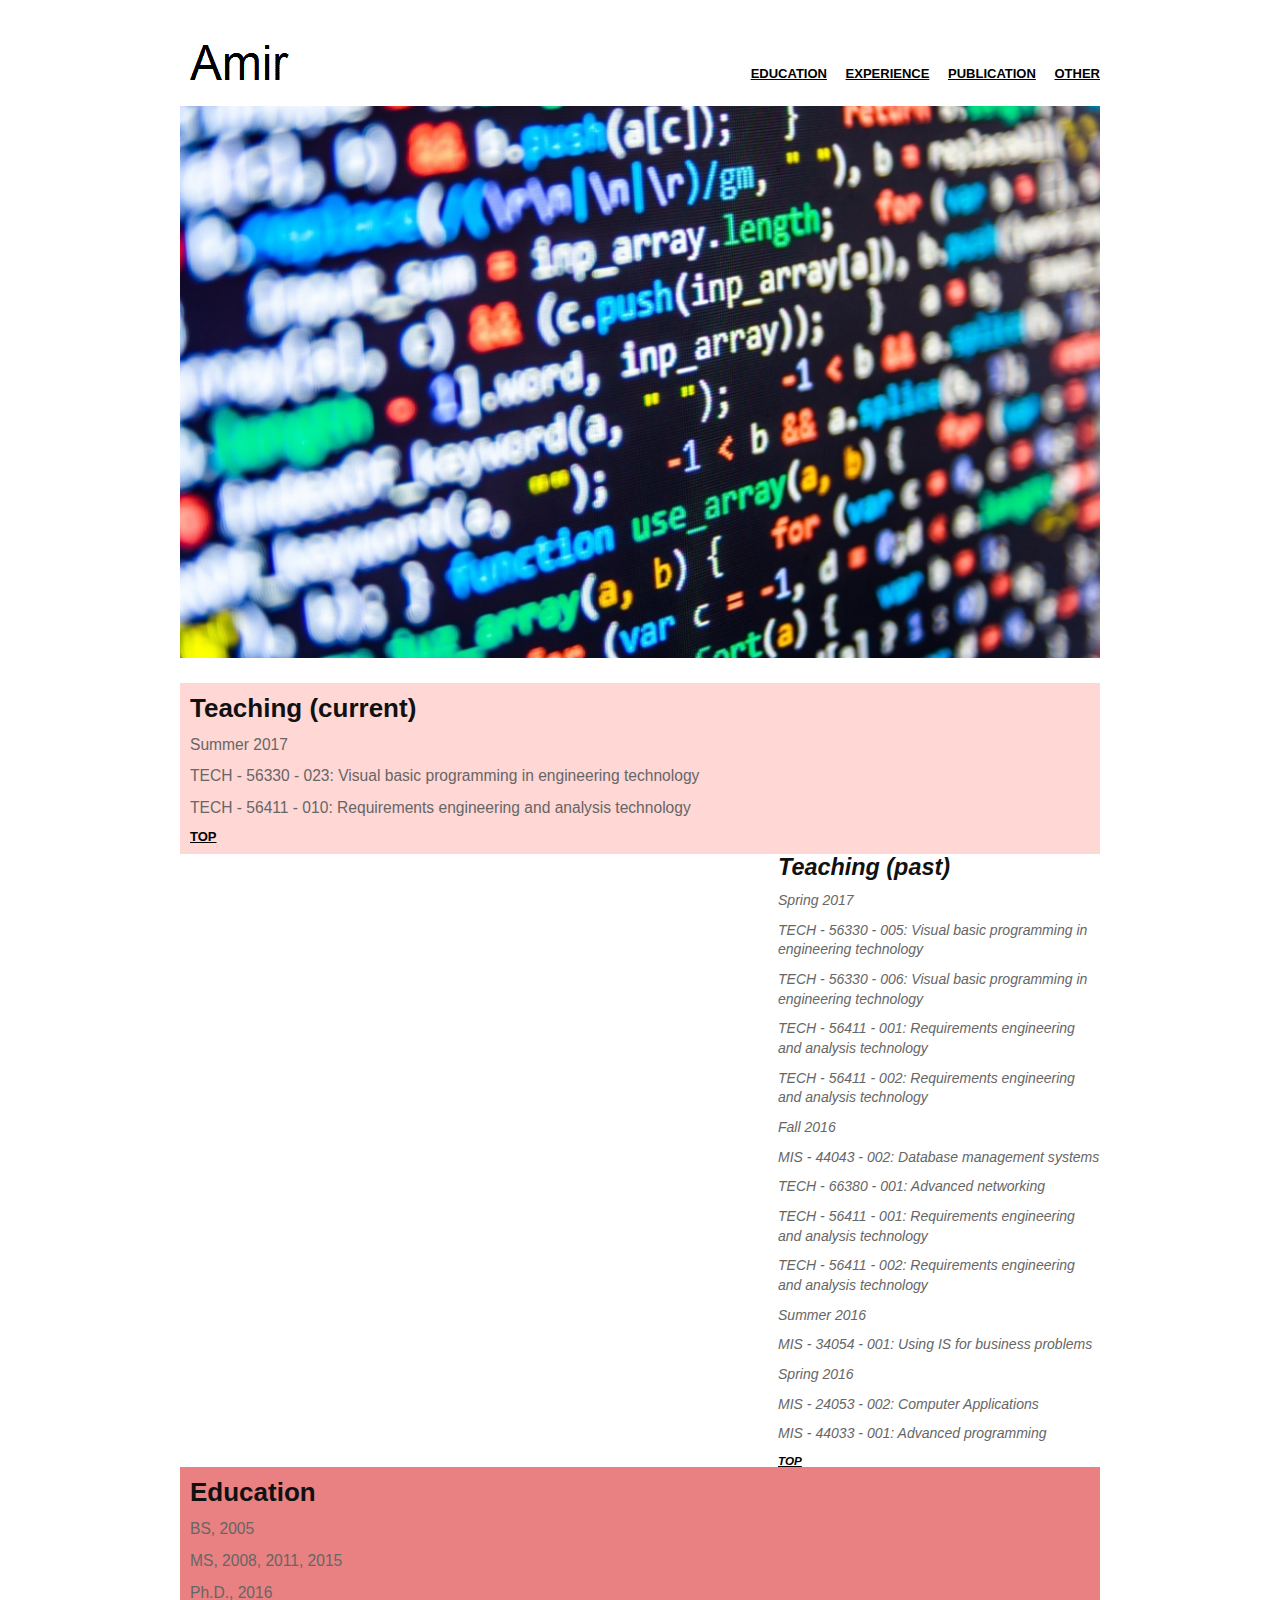
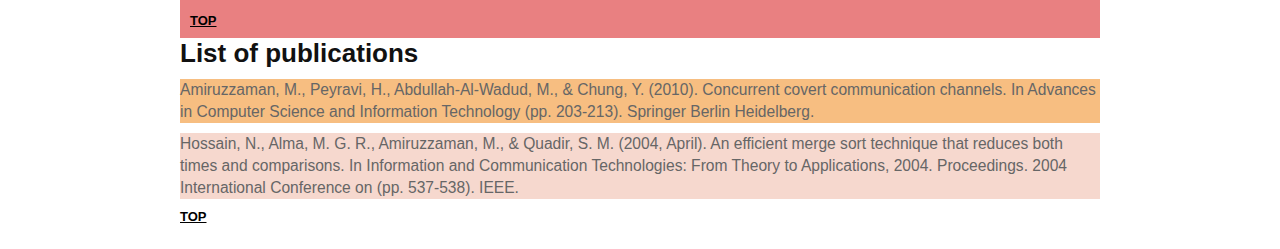
<file: index.html>
<!DOCTYPE html>
<html lang="en">
    <head>
        <meta charset="utf-8"/>
        <title> Amir | Md Amiruzzaman</title>
        <meta name="viewport" content="width=device-width, minimum-scale=1.0, maximum-scale=1.0" />
        <link href="styles/main.css" type="text/css" rel="stylesheet">
        <!--[if lt IE 9]>
        <script src="//html5shiv.googlecode.com/svn/trunk/html5.js"></script>
        <![endif]-->
        <script type='text/javascript' src='scripts/respond.min.js'></script>

    </head>
    <body>
        <a name="home"></a>
        <div id="wrapper">

            <header>

                <nav id="skipTo" class="HideH1">
                    <ul>
                        <li>
                            <a href="#home" title="Welcome to Amir">Welcome to Amir's Home Page</a>			
                        </li>
                    </ul>
                </nav>

                <h1>Md Amiruzzaman</h1>

                <nav>
                    <ul>
                        <li><a href="#education" title="Education">Education</a></li>
                        <li><a href="#experience" title="Experience">Experience</a></li>
                        <li><a href="#publications" title="Publication">Publication</a></li>
                        <li><a href="#" title="Other">Other</a></li>
                    </ul>
                </nav>

                <div id="banner">
                    <img src="images/coding.jpg" alt="banner" />
                </div>

            </header>	

            <section id="experience">
                <h1>Teaching (current)</h1>
                <p>Summer 2017<p>
                <p>TECH - 56330 - 023: Visual basic programming in engineering technology</p>
                <p>TECH - 56411 - 010: Requirements engineering and analysis technology</p>
                <a href="#home" title="top">Top</a>
            </section>

            <aside>
                <h1>Teaching (past)</h1>
                <p>Spring 2017<p>
                <p>TECH - 56330 - 005: Visual basic programming in engineering technology</p>
                <p>TECH - 56330 - 006: Visual basic programming in engineering technology</p>
                <p>TECH - 56411 - 001: Requirements engineering and analysis technology</p>
                <p>TECH - 56411 - 002: Requirements engineering and analysis technology</p>

                <p>Fall 2016<p>
                <p>MIS - 44043 - 002: Database management systems</p>
                <p>TECH - 66380 - 001: Advanced networking</p>
                <p>TECH - 56411 - 001: Requirements engineering and analysis technology</p>
                <p>TECH - 56411 - 002: Requirements engineering and analysis technology</p>		

                <p>Summer 2016<p>
                <p>MIS - 34054 - 001: Using IS for business problems</p>


                <p>Spring 2016<p>
                <p>MIS - 24053 - 002: Computer Applications</p>
                <p>MIS - 44033 - 001: Advanced programming</p>
                <a href="#home" title="top">Top</a>
            </aside>

            <div id="education">
                <a name="education"></a>
                <h1>Education</h1>
                <p>BS, 2005</p>
                <p>MS, 2008, 2011, 2015</p>
                <p>Ph.D., 2016</p>
                <a href="#home" title="top">Top</a>
            </div> <!--END education-->
            <div id="publications">
                <a name="publications"></a>
                <h1>List of publications</h1>
                <p style="background-color:#F7BE81">Amiruzzaman, M., Peyravi, H., Abdullah-Al-Wadud, M., & Chung, Y. (2010). Concurrent covert communication channels. In Advances in Computer Science and Information Technology (pp. 203-213). Springer Berlin Heidelberg.</p>
                <p style="background-color:#F6D8CE">Hossain, N., Alma, M. G. R., Amiruzzaman, M., & Quadir, S. M. (2004, April). An efficient merge sort technique that reduces both times and comparisons. In Information and Communication Technologies: From Theory to Applications, 2004. Proceedings. 2004 International Conference on (pp. 537-538). IEEE.</p>
                <a href="#home" title="top">Top</a>
            </div> <!--END experience-->
        </div>

    </body>
</html>
</file>
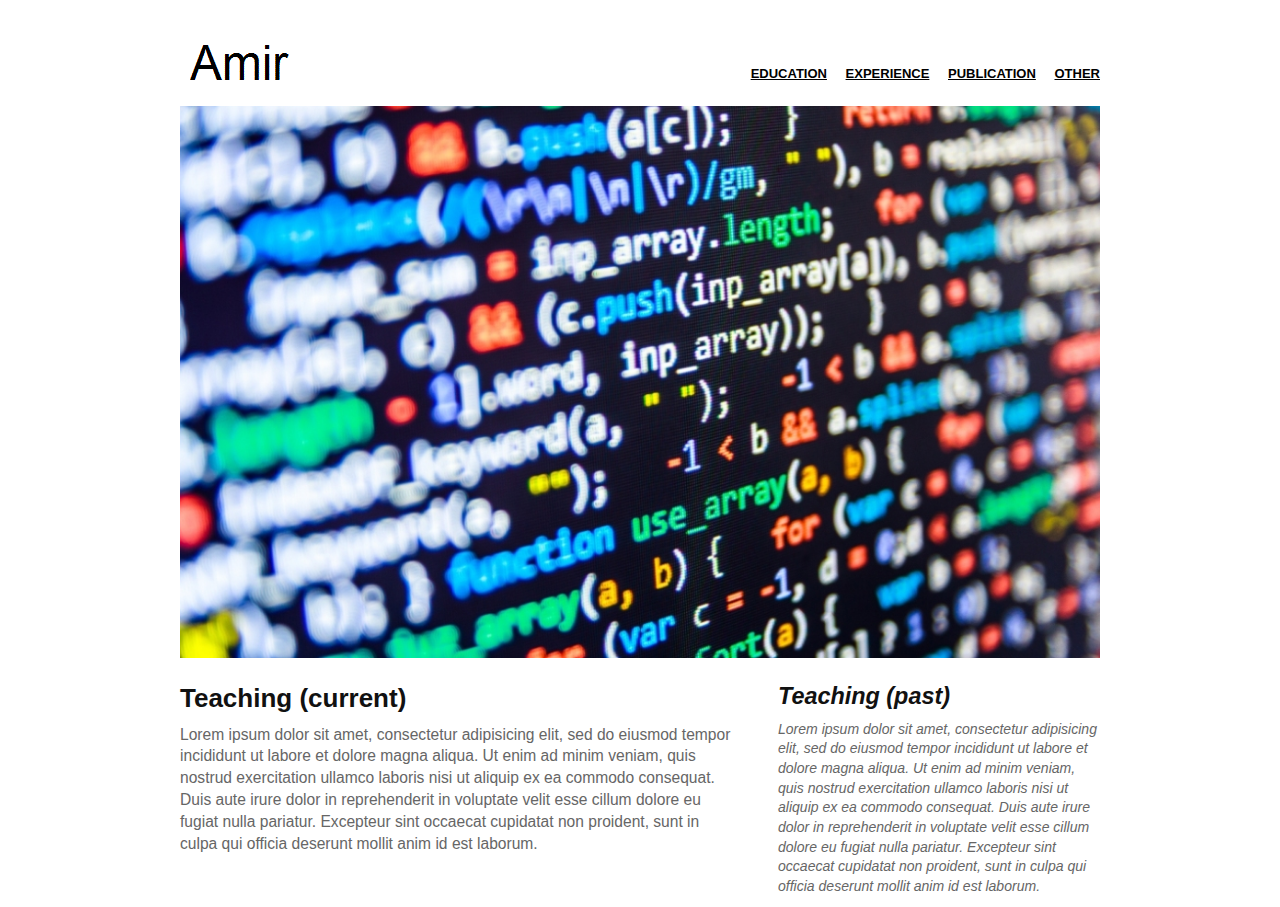
<file: original.html>
<!DOCTYPE html>
<html lang="en">
	<head>
		<meta charset="utf-8"/>
		<title> Demo | Responsive Web</title>
		<meta name="viewport" content="width=device-width, minimum-scale=1.0, maximum-scale=1.0" />
		<link href="styles/main.css" type="text/css" rel="stylesheet">
		<!--[if lt IE 9]>
		<script src="//html5shiv.googlecode.com/svn/trunk/html5.js"></script>
		<![endif]-->
		<script type='text/javascript' src='scripts/respond.min.js'></script>
		
	</head>
	<body>
		
		<div id="wrapper">
		
			<header>
				
				<nav id="skipTo">
					<ul>
						<li>
							<a href="#main" title="Skip to Main Content">Skip to Main Content</a>
						</li>
					</ul>
				</nav>
				
				<h1>Md Amiruzzaman</h1>
				
				<nav>
					<ul>
						<li><a href="#" title="Education">Education</a></li>
						<li><a href="#" title="Experience">Experience</a></li>
						<li><a href="#" title="Publication">Publication</a></li>
						<li><a href="#" title="Other">Other</a></li>
					</ul>
				</nav>
				
				<div id="banner">
					<img src="images/coding.jpg" alt="banner" />
				</div>
				
			</header>	
		
			<section id="main">
				<h1>Teaching (current)</h1>
				<p>Lorem ipsum dolor sit amet, consectetur adipisicing elit, sed do eiusmod tempor incididunt ut labore et dolore magna aliqua. Ut enim ad minim veniam, quis nostrud exercitation ullamco laboris nisi ut aliquip ex ea commodo consequat. Duis aute irure dolor in reprehenderit in voluptate velit esse cillum dolore eu fugiat nulla pariatur. Excepteur sint occaecat cupidatat non proident, sunt in culpa qui officia deserunt mollit anim id est laborum.</p>
			</section>
		
			<aside>
				<h1>Teaching (past)</h1>
				<p>Lorem ipsum dolor sit amet, consectetur adipisicing elit, sed do eiusmod tempor incididunt ut labore et dolore magna aliqua. Ut enim ad minim veniam, quis nostrud exercitation ullamco laboris nisi ut aliquip ex ea commodo consequat. Duis aute irure dolor in reprehenderit in voluptate velit esse cillum dolore eu fugiat nulla pariatur. Excepteur sint occaecat cupidatat non proident, sunt in culpa qui officia deserunt mollit anim id est laborum.</p>
			</aside>
	
		</div>

	</body>
</html>
</file>
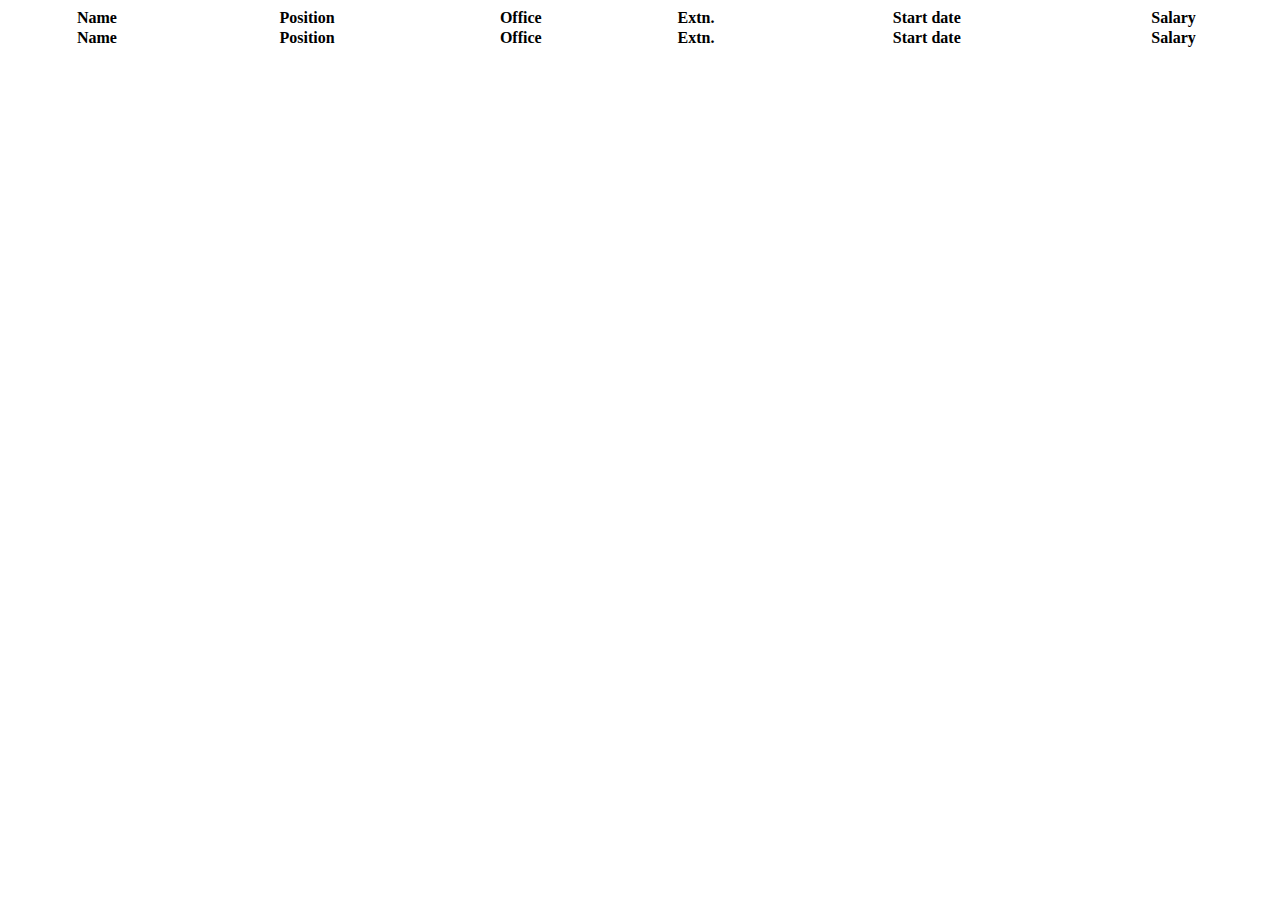
<file: Responsive/jsontable2.html>
<html>
<head>
    <title>Table Data Addition</title>
    <meta charset="utf-8">
    <link rel="stylesheet" href="https://cdn.datatables.net/1.10.16/css/jquery.dataTables.min.css">
	
    <script src="https://code.jquery.com/jquery-1.12.4.js"></script>
    <script src="https://cdn.datatables.net/1.10.16/js/jquery.dataTables.min.js"></script>


<script>
$(document).ready(function() {
    $('#example').DataTable( {
        "ajax": 'mydata.txt'
    } );
} );
</script>
	
<style>

	

</style>

<script>

</script>
	
</head>
<body>
<table id="example" class="display" width="100%" cellspacing="0">
        <thead>
            <tr>
                <th>Name</th>
                <th>Position</th>
                <th>Office</th>
                <th>Extn.</th>
                <th>Start date</th>
                <th>Salary</th>
            </tr>
        </thead>
        <tfoot>
            <tr>
                <th>Name</th>
                <th>Position</th>
                <th>Office</th>
                <th>Extn.</th>
                <th>Start date</th>
                <th>Salary</th>
            </tr>
        </tfoot>
    </table>
</body>
</html>
</file>
<file: styles/main.css>
/* Reset
------------------------------------------------------------ */
* { margin: 0; padding: 0; }
html { overflow-y: scroll;}
body { background:#ffffff; font-size: 13px; color: #666666; font-family: Arial, helvetica, sans-serif;}
ol, ul { list-style: none; margin: 0;}
ul li { margin: 0; padding: 0;}
h1 { margin-bottom: 10px; color: #111111;}	
a, img { outline: none; border:none; color: #000; font-weight: bold; text-transform: uppercase;}
p { margin: 0 0 10px; line-height: 1.4em; font-size: 1.2em;}
img { display: block; margin-bottom: 10px;}
aside { font-style: italic; font-size: 0.9em;}
article, aside, details, figcaption, figure,
footer, header, hgroup, menu, nav, section { 
    display: block;
}

/* Structure */
#wrapper {
    width: 96%;	
    max-width: 920px;
    margin: auto;
    padding: 2%;
} 

#main {
    width: 60%;
    margin-right: 5%;
    float: left;
}		

aside {
    width: 35%;
    float: right;
}

/* Logo H1 */
header h1 {
    height: 70px;
    width: 160px;
    float: left;
    display: block;
    background: url(../images/demo.gif) 0 0 no-repeat;
    text-indent: -9999px;
}

/* Nav */
header nav {
    float: right;
    margin-top: 40px; 
}

header nav li {
    display: inline;
    margin-left: 15px;
}

#skipTo {
    display: none;
}
#skipTo li {
    background: #b1fffc;
}



/* Banner */			
#banner {
    float: left;
    margin-bottom: 15px;
    width: 100%;
}

#banner img {
    width: 100%;
}


/* Media Queries */
@media screen and (max-width: 480px) {

    #skipTo {
        display: block;
    }

    header nav, #main, aside {
        float: left;
        clear: left;
        margin: 0 0 10px; 
        width: 100%;
    }	
    header nav li {
        margin: 0;
        background: #efefef;
        display: block;
        margin-bottom: 3px;
    }
    header nav a {
        display: block;
        padding: 10px;
        text-align: center;
    }			
}

#education {
    position:relative; clear:both; margin:0; padding:10px; background:#e98081;
}
#experience
{position:relative; clear:both; margin:0; padding:10px; background:#ffd7d5;}
</file>
